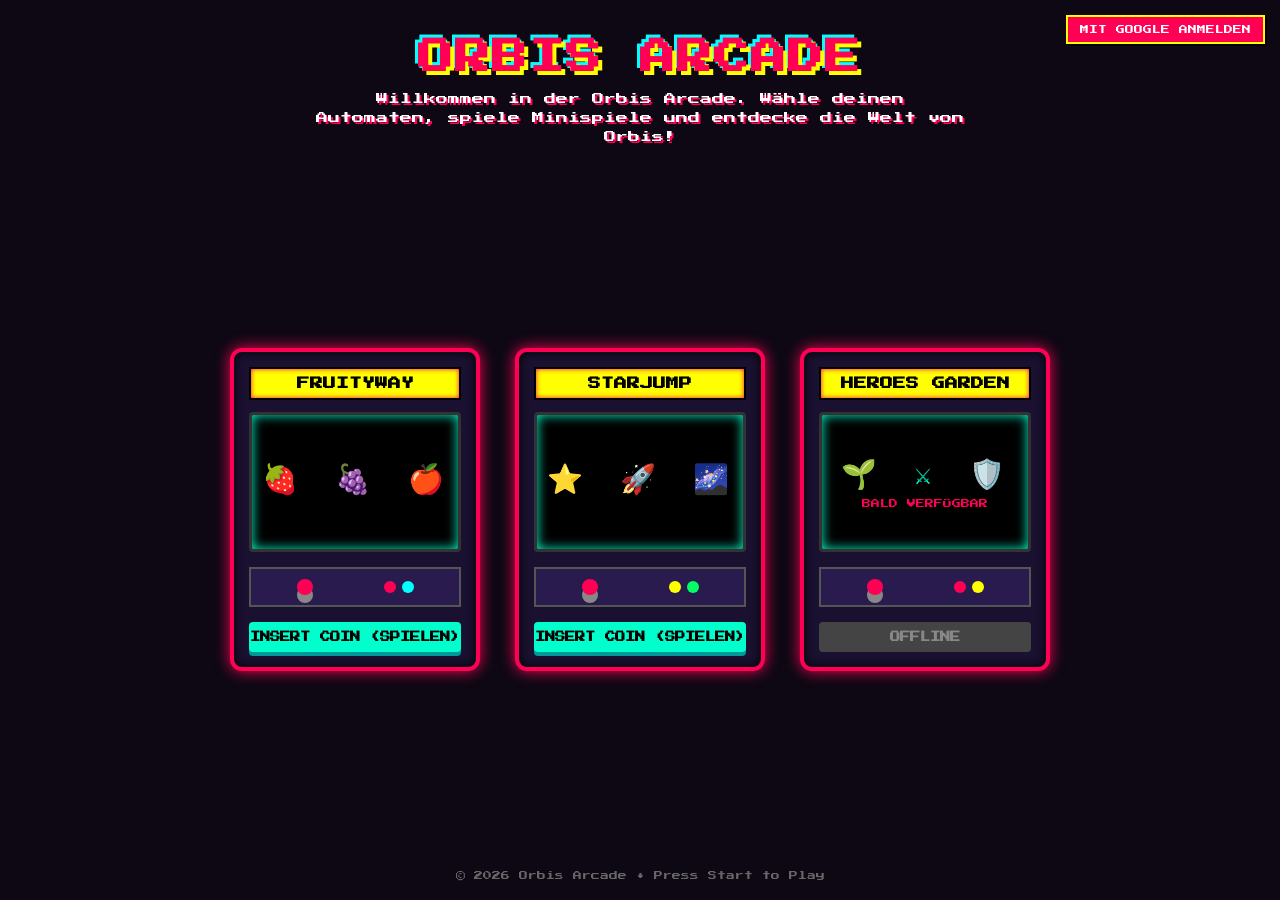
<file: index.html>
<!DOCTYPE html>
<html lang="de">
<head>
    <meta charset="UTF-8">
    <meta name="viewport" content="width=device-width, initial-scale=1.0">
    <title>Orbis Arcade</title>
    <link rel="preconnect" href="https://fonts.googleapis.com">
    <link rel="preconnect" href="https://fonts.gstatic.com" crossorigin>
    <link href="https://fonts.googleapis.com/css2?family=Press+Start+2P&display=swap" rel="stylesheet">
    <link rel="stylesheet" href="style.css">
</head>
<body>

    <header class="hero">
        <!-- Login & Spieler-Info oben rechts -->
        <div class="auth-container">
            <button id="login-btn" class="auth-btn">MIT GOOGLE ANMELDEN</button>
            <div id="user-info" class="user-info hidden">
                <span id="user-name">PLAYER: GUEST</span>
                <button id="logout-btn" class="logout-btn">LOGOUT</button>
            </div>
        </div>

        <h1 class="arcade-title">ORBIS ARCADE</h1>
        <p class="welcome-text">
            Willkommen in der Orbis Arcade. Wähle deinen Automaten, spiele Minispiele und entdecke die Welt von Orbis!
        </p>
    </header>

    <main class="arcade-hall">
        <div class="cabinet-container">
            
            <!-- Spielautomat 1: FruityWay -->
            <div class="arcade-cabinet">
                <div class="marquee">FRUITYWAY</div>
                <div class="screen">
                    <div class="pixel-art-placeholder">🍓 🍇 🍎</div>
                </div>
                <div class="controls">
                    <div class="joystick"></div>
                    <div class="buttons">
                        <span class="btn red"></span>
                        <span class="btn blue"></span>
                    </div>
                </div>
                <a href="games/fruityway/index.html" class="coin-btn">INSERT COIN (SPIELEN)</a>
            </div>

            <!-- Spielautomat 2: StarJump -->
            <div class="arcade-cabinet">
                <div class="marquee">STARJUMP</div>
                <div class="screen">
                    <div class="pixel-art-placeholder">⭐ 🚀 🌌</div>
                </div>
                <div class="controls">
                    <div class="joystick"></div>
                    <div class="buttons">
                        <span class="btn yellow"></span>
                        <span class="btn green"></span>
                    </div>
                </div>
                <a href="games/starjump/index.html" class="coin-btn">INSERT COIN (SPIELEN)</a>
            </div>

            <!-- Spielautomat 3: Heroes Garden -->
            <div class="arcade-cabinet locked">
                <div class="marquee">HEROES GARDEN</div>
                <div class="screen">
                    <div class="pixel-art-placeholder">🌱 ⚔️ 🛡️</div>
                    <p class="blink">BALD VERFÜGBAR</p>
                </div>
                <div class="controls">
                    <div class="joystick"></div>
                    <div class="buttons">
                        <span class="btn red"></span>
                        <span class="btn yellow"></span>
                    </div>
                </div>
                <button class="coin-btn disabled" disabled>OFFLINE</button>
            </div>

        </div>
    </main>

    <footer>
        <p>&copy; 2026 Orbis Arcade • Press Start to Play</p>
    </footer>

    <!-- Firebase SDKs & Haupt-Skript als Modul einbinden -->
    <script type="module" src="script.js"></script>
</body>
</html>
</file>
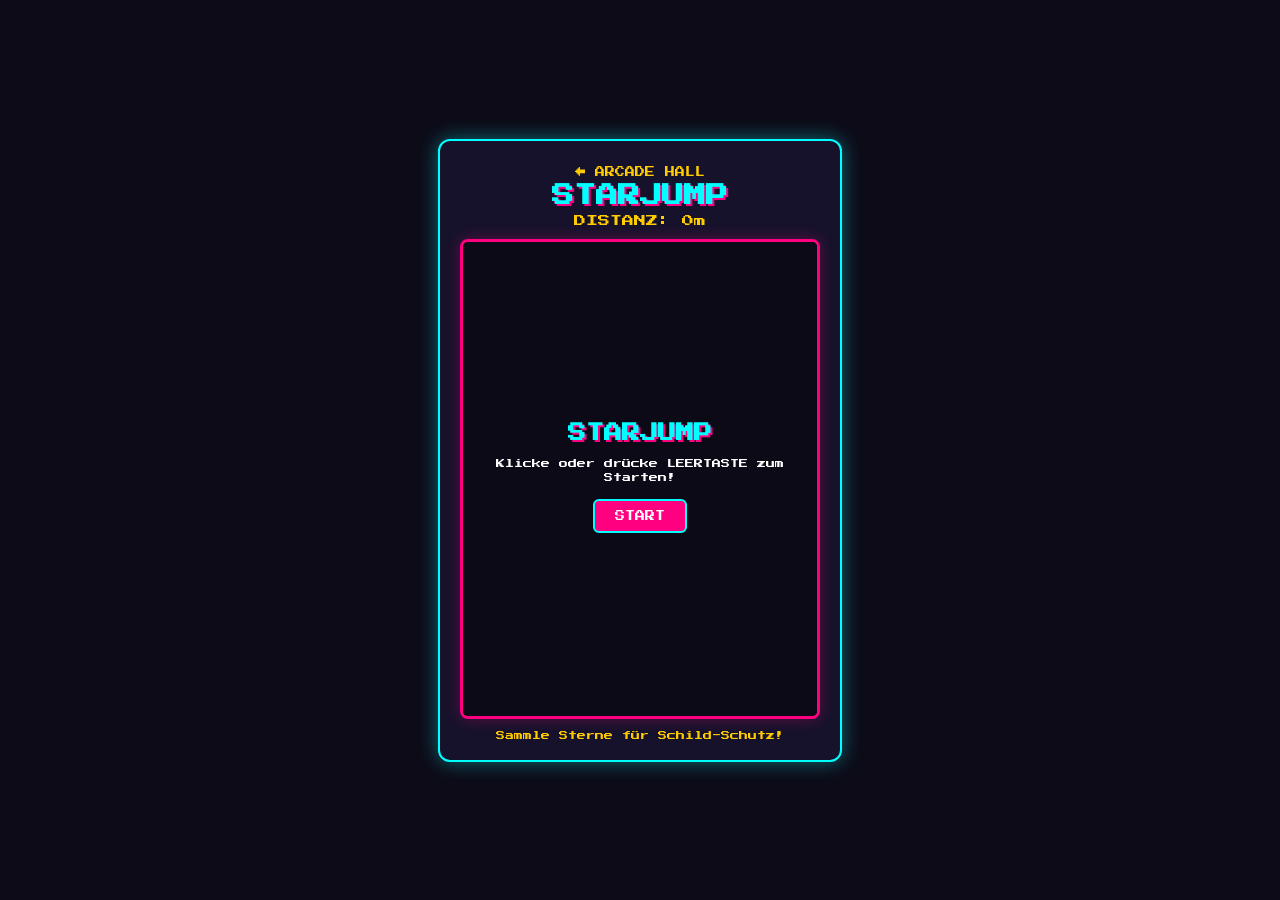
<file: games/starjump/index.html>
<!DOCTYPE html>
<html lang="de">
<head>
    <meta charset="UTF-8">
    <meta name="viewport" content="width=device-width, initial-scale=1.0">
    <title>StarJump - CaeliX Arcade</title>
    <link rel="preconnect" href="https://fonts.googleapis.com">
    <link rel="preconnect" href="https://fonts.gstatic.com" crossorigin>
    <link href="https://fonts.googleapis.com/css2?family=Press+Start+2P&display=swap" rel="stylesheet">
    <link rel="stylesheet" href="style.css">
</head>
<body>

    <div class="game-container">
        <header class="game-header">
            <a href="../../index.html" class="back-btn">← ARCADE HALL</a>
            <h1 class="game-title">STARJUMP</h1>
            <div class="score-board">DISTANZ: <span id="score">0</span>m</div>
        </header>

        <!-- Canvas Spielfeld -->
        <div class="canvas-wrapper">
            <canvas id="gameCanvas" width="360" height="480"></canvas>
            
            <!-- Game Over / Start Overlay -->
            <div id="overlay" class="overlay">
                <h2 id="overlay-title">STARJUMP</h2>
                <p id="overlay-text">Klicke oder drücke LEERTASTE zum Starten!</p>
                <button id="start-btn">START</button>
            </div>
        </div>

        <div class="status-panel">
            <p id="game-status">Sammle Sterne für Schild-Schutz!</p>
        </div>
    </div>

    <script src="game.js"></script>
</body>
</html>
</file>
<file: style.css>
/* Pixel-Schriftart und Grund-Design */
* {
    box-sizing: border-box;
    font-family: 'Press Start 2P', monospace;
    margin: 0;
    padding: 0;
}

body {
    background-color: #0d0814;
    color: #00ffcc;
    text-align: center;
    padding: 20px;
    min-height: 100vh;
    display: flex;
    flex-direction: column;
    justify-content: space-between;
}

/* Auth-Container oben im Header fixieren */
.auth-container {
    position: absolute;
    top: 15px;
    right: 15px;
    display: flex;
    flex-direction: column;
    align-items: flex-end;
    z-index: 100;
}

.auth-btn, .logout-btn {
    background-color: #ff0055;
    color: #fff;
    border: 2px solid #ffff00;
    padding: 8px 12px;
    font-size: 0.55rem;
    cursor: pointer;
    box-shadow: 2px 2px 0px #000;
}

.auth-btn:hover, .logout-btn:hover {
    background-color: #00ffff;
    color: #000;
}

.user-info {
    display: flex;
    align-items: center;
    gap: 10px;
    font-size: 0.55rem;
    color: #00ffcc;
}

/* Versteckt Elemente zuverlässig (erzwingt Ausblendung) */
.hidden,
div.hidden,
button.hidden {
    display: none !important;
}

/* Titel und Banner */
.arcade-title {
    font-size: 2.2rem;
    color: #ff0055;
    text-shadow: 4px 4px 0px #ffff00, -3px -3px 0px #00ffff;
    margin-top: 20px;
    margin-bottom: 15px;
    letter-spacing: 2px;
}

.welcome-text {
    color: #ffffff;
    font-size: 0.75rem;
    line-height: 1.6;
    max-width: 650px;
    margin: 0 auto 30px auto;
    text-shadow: 2px 2px #ff0055;
}

/* Halle für die Spielautomaten */
.arcade-hall {
    display: flex;
    justify-content: center;
    align-items: center;
    padding: 20px 0;
}

.cabinet-container {
    display: flex;
    flex-wrap: wrap;
    justify-content: center;
    gap: 35px;
}

/* Der Spielautomat (Gehäuse) */
.arcade-cabinet {
    background: #1a102f;
    border: 4px solid #ff0055;
    border-radius: 12px;
    width: 250px;
    padding: 15px;
    box-shadow: 0 0 15px #ff0055, inset 0 0 10px #000;
    display: flex;
    flex-direction: column;
    align-items: center;
    transition: transform 0.2s;
}

.arcade-cabinet:hover {
    transform: translateY(-5px);
    box-shadow: 0 0 25px #00ffff, inset 0 0 10px #000;
}

/* Automaten-Schild (Marquee) */
.marquee {
    background-color: #ffff00;
    color: #000;
    padding: 8px 5px;
    width: 100%;
    font-size: 0.8rem;
    font-weight: bold;
    border: 2px solid #000;
    margin-bottom: 12px;
    box-shadow: inset 0 0 5px #ff0055;
}

/* Bildschirmanzeige */
.screen {
    background-color: #000;
    border: 3px solid #333;
    width: 100%;
    height: 140px;
    display: flex;
    flex-direction: column;
    justify-content: center;
    align-items: center;
    margin-bottom: 15px;
    border-radius: 4px;
    box-shadow: inset 0 0 12px #00ffcc;
}

.pixel-art-placeholder {
    font-size: 1.8rem;
    margin-bottom: 8px;
    letter-spacing: 4px;
}

/* Bedienfeld (Joystick & Buttons) */
.controls {
    background: #2a1b4e;
    width: 100%;
    padding: 10px;
    border: 2px solid #555;
    display: flex;
    justify-content: space-around;
    align-items: center;
    margin-bottom: 15px;
}

.joystick {
    width: 16px;
    height: 16px;
    background: #ff0055;
    border-radius: 50%;
    box-shadow: 0 8px 0 #888;
}

.buttons {
    display: flex;
    gap: 6px;
}

.btn {
    width: 12px;
    height: 12px;
    border-radius: 50%;
    display: inline-block;
}
.btn.red { background: #ff0055; }
.btn.blue { background: #00ffff; }
.btn.yellow { background: #ffff00; }
.btn.green { background: #00ff66; }

/* Insert Coin Button */
.coin-btn {
    display: block;
    width: 100%;
    background-color: #00ffcc;
    color: #000;
    text-decoration: none;
    padding: 10px 0;
    font-size: 0.65rem;
    font-weight: bold;
    border: none;
    border-radius: 4px;
    cursor: pointer;
    box-shadow: 0 4px 0 #009999;
}

.coin-btn:hover {
    background-color: #ffff00;
    box-shadow: 0 4px 0 #999900;
}

.coin-btn.disabled {
    background-color: #444;
    color: #888;
    box-shadow: none;
    cursor: not-allowed;
}

/* Blink-Effekt für Retro-Feeling */
.blink {
    animation: blinker 1.2s linear infinite;
    font-size: 0.55rem;
    color: #ff0055;
}

@keyframes blinker {
    50% { opacity: 0; }
}

footer {
    margin-top: 30px;
    font-size: 0.55rem;
    color: #666;
}
</file>
<file: games/starjump/style.css>
* {
    box-sizing: border-box;
    margin: 0;
    padding: 0;
}

body {
    background-color: #0d0b18;
    color: #ffffff;
    font-family: 'Press Start 2P', monospace, sans-serif;
    display: flex;
    justify-content: center;
    align-items: center;
    min-height: 100vh;
}

.game-container {
    text-align: center;
    background: #16122b;
    padding: 20px;
    border-radius: 12px;
    box-shadow: 0 0 20px rgba(0, 255, 255, 0.4);
    border: 2px solid #00ffff;
    max-width: 90vw;
}

.game-header {
    margin-bottom: 12px;
}

.back-btn {
    color: #ffcc00;
    font-size: 10px;
    text-decoration: none;
    display: inline-block;
    margin-bottom: 8px;
    transition: color 0.2s ease;
}

.back-btn:hover {
    color: #00ffff;
}

.game-title {
    color: #00ffff;
    text-shadow: 2px 2px #ff0080;
    font-size: 22px;
    margin-bottom: 8px;
}

.score-board {
    font-size: 12px;
    color: #ffcc00;
}

/* Canvas & Overlay Wrapper */
.canvas-wrapper {
    position: relative;
    width: 360px;
    height: 480px;
    margin: 0 auto;
    border: 3px solid #ff0080;
    border-radius: 8px;
    overflow: hidden;
    box-shadow: 0 0 15px rgba(255, 0, 128, 0.3);
}

#gameCanvas {
    background: #080514;
    display: block;
}

.overlay {
    position: absolute;
    top: 0;
    left: 0;
    width: 100%;
    height: 100%;
    background: rgba(13, 11, 24, 0.85);
    display: flex;
    flex-direction: column;
    justify-content: center;
    align-items: center;
    padding: 20px;
    gap: 15px;
}

.overlay h2 {
    color: #00ffff;
    font-size: 18px;
    text-shadow: 2px 2px #ff0080;
}

.overlay p {
    color: #ffffff;
    font-size: 9px;
    line-height: 1.5;
}

#start-btn {
    background: #ff0080;
    color: #ffffff;
    border: 2px solid #00ffff;
    font-family: 'Press Start 2P', monospace;
    padding: 10px 20px;
    font-size: 10px;
    border-radius: 6px;
    cursor: pointer;
    transition: all 0.2s ease;
}

#start-btn:hover {
    background: #00ffff;
    color: #000;
    box-shadow: 0 0 10px #00ffff;
}

.status-panel {
    margin-top: 12px;
}

#game-status {
    font-size: 9px;
    color: #ffcc00;
}
</file>
